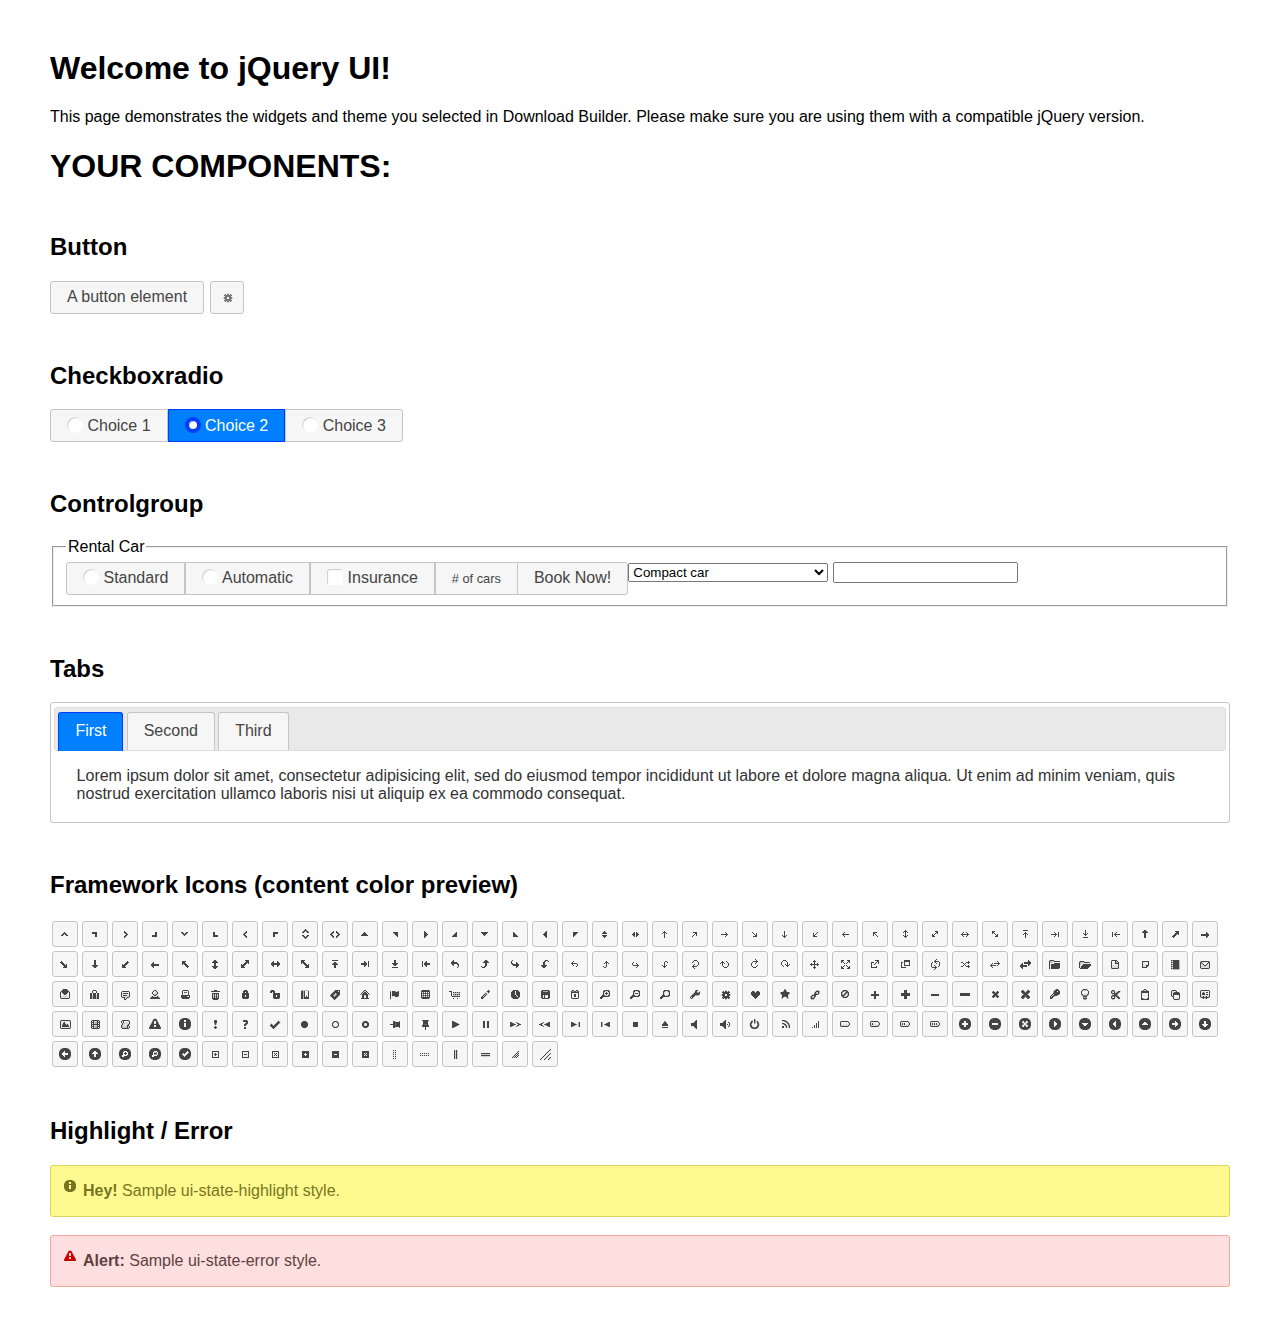
<file: jquery-ui/index.html>
<!doctype html>
<html lang="us">
<head>
	<meta charset="utf-8">
	<title>jQuery UI Example Page</title>
	<link href="jquery-ui.css" rel="stylesheet">
	<style>
	body{
		font-family: "Trebuchet MS", sans-serif;
		margin: 50px;
	}
	.demoHeaders {
		margin-top: 2em;
	}
	#dialog-link {
		padding: .4em 1em .4em 20px;
		text-decoration: none;
		position: relative;
	}
	#dialog-link span.ui-icon {
		margin: 0 5px 0 0;
		position: absolute;
		left: .2em;
		top: 50%;
		margin-top: -8px;
	}
	#icons {
		margin: 0;
		padding: 0;
	}
	#icons li {
		margin: 2px;
		position: relative;
		padding: 4px 0;
		cursor: pointer;
		float: left;
		list-style: none;
	}
	#icons span.ui-icon {
		float: left;
		margin: 0 4px;
	}
	.fakewindowcontain .ui-widget-overlay {
		position: absolute;
	}
	select {
		width: 200px;
	}
	</style>
</head>
<body>

<h1>Welcome to jQuery UI!</h1>

<div class="ui-widget">
	<p>This page demonstrates the widgets and theme you selected in Download Builder. Please make sure you are using them with a compatible jQuery version.</p>
</div>

<h1>YOUR COMPONENTS:</h1>






<!-- Button -->
<h2 class="demoHeaders">Button</h2>
<button id="button">A button element</button>
<button id="button-icon">An icon-only button</button>



<!-- Checkboxradio -->
<h2 class="demoHeaders">Checkboxradio</h2>
<form style="margin-top: 1em;">
	<div id="radioset">
		<input type="radio" id="radio1" name="radio"><label for="radio1">Choice 1</label>
		<input type="radio" id="radio2" name="radio" checked="checked"><label for="radio2">Choice 2</label>
		<input type="radio" id="radio3" name="radio"><label for="radio3">Choice 3</label>
	</div>
</form>



<!-- Controlgroup -->
<h2 class="demoHeaders">Controlgroup</h2>
<fieldset>
	<legend>Rental Car</legend>
	<div id="controlgroup">
		<select id="car-type">
			<option>Compact car</option>
			<option>Midsize car</option>
			<option>Full size car</option>
			<option>SUV</option>
			<option>Luxury</option>
			<option>Truck</option>
			<option>Van</option>
		</select>
		<label for="transmission-standard">Standard</label>
		<input type="radio" name="transmission" id="transmission-standard">
		<label for="transmission-automatic">Automatic</label>
		<input type="radio" name="transmission" id="transmission-automatic">
		<label for="insurance">Insurance</label>
		<input type="checkbox" name="insurance" id="insurance">
		<label for="horizontal-spinner" class="ui-controlgroup-label"># of cars</label>
		<input id="horizontal-spinner" class="ui-spinner-input">
		<button>Book Now!</button>
	</div>
</fieldset>



<!-- Tabs -->
<h2 class="demoHeaders">Tabs</h2>
<div id="tabs">
	<ul>
		<li><a href="#tabs-1">First</a></li>
		<li><a href="#tabs-2">Second</a></li>
		<li><a href="#tabs-3">Third</a></li>
	</ul>
	<div id="tabs-1">Lorem ipsum dolor sit amet, consectetur adipisicing elit, sed do eiusmod tempor incididunt ut labore et dolore magna aliqua. Ut enim ad minim veniam, quis nostrud exercitation ullamco laboris nisi ut aliquip ex ea commodo consequat.</div>
	<div id="tabs-2">Phasellus mattis tincidunt nibh. Cras orci urna, blandit id, pretium vel, aliquet ornare, felis. Maecenas scelerisque sem non nisl. Fusce sed lorem in enim dictum bibendum.</div>
	<div id="tabs-3">Nam dui erat, auctor a, dignissim quis, sollicitudin eu, felis. Pellentesque nisi urna, interdum eget, sagittis et, consequat vestibulum, lacus. Mauris porttitor ullamcorper augue.</div>
</div>





<h2 class="demoHeaders">Framework Icons (content color preview)</h2>
<ul id="icons" class="ui-widget ui-helper-clearfix">
	<li class="ui-state-default ui-corner-all" title=".ui-icon-caret-1-n"><span class="ui-icon ui-icon-caret-1-n"></span></li>
	<li class="ui-state-default ui-corner-all" title=".ui-icon-caret-1-ne"><span class="ui-icon ui-icon-caret-1-ne"></span></li>
	<li class="ui-state-default ui-corner-all" title=".ui-icon-caret-1-e"><span class="ui-icon ui-icon-caret-1-e"></span></li>
	<li class="ui-state-default ui-corner-all" title=".ui-icon-caret-1-se"><span class="ui-icon ui-icon-caret-1-se"></span></li>
	<li class="ui-state-default ui-corner-all" title=".ui-icon-caret-1-s"><span class="ui-icon ui-icon-caret-1-s"></span></li>
	<li class="ui-state-default ui-corner-all" title=".ui-icon-caret-1-sw"><span class="ui-icon ui-icon-caret-1-sw"></span></li>
	<li class="ui-state-default ui-corner-all" title=".ui-icon-caret-1-w"><span class="ui-icon ui-icon-caret-1-w"></span></li>
	<li class="ui-state-default ui-corner-all" title=".ui-icon-caret-1-nw"><span class="ui-icon ui-icon-caret-1-nw"></span></li>
	<li class="ui-state-default ui-corner-all" title=".ui-icon-caret-2-n-s"><span class="ui-icon ui-icon-caret-2-n-s"></span></li>
	<li class="ui-state-default ui-corner-all" title=".ui-icon-caret-2-e-w"><span class="ui-icon ui-icon-caret-2-e-w"></span></li>
	<li class="ui-state-default ui-corner-all" title=".ui-icon-triangle-1-n"><span class="ui-icon ui-icon-triangle-1-n"></span></li>
	<li class="ui-state-default ui-corner-all" title=".ui-icon-triangle-1-ne"><span class="ui-icon ui-icon-triangle-1-ne"></span></li>
	<li class="ui-state-default ui-corner-all" title=".ui-icon-triangle-1-e"><span class="ui-icon ui-icon-triangle-1-e"></span></li>
	<li class="ui-state-default ui-corner-all" title=".ui-icon-triangle-1-se"><span class="ui-icon ui-icon-triangle-1-se"></span></li>
	<li class="ui-state-default ui-corner-all" title=".ui-icon-triangle-1-s"><span class="ui-icon ui-icon-triangle-1-s"></span></li>
	<li class="ui-state-default ui-corner-all" title=".ui-icon-triangle-1-sw"><span class="ui-icon ui-icon-triangle-1-sw"></span></li>
	<li class="ui-state-default ui-corner-all" title=".ui-icon-triangle-1-w"><span class="ui-icon ui-icon-triangle-1-w"></span></li>
	<li class="ui-state-default ui-corner-all" title=".ui-icon-triangle-1-nw"><span class="ui-icon ui-icon-triangle-1-nw"></span></li>
	<li class="ui-state-default ui-corner-all" title=".ui-icon-triangle-2-n-s"><span class="ui-icon ui-icon-triangle-2-n-s"></span></li>
	<li class="ui-state-default ui-corner-all" title=".ui-icon-triangle-2-e-w"><span class="ui-icon ui-icon-triangle-2-e-w"></span></li>
	<li class="ui-state-default ui-corner-all" title=".ui-icon-arrow-1-n"><span class="ui-icon ui-icon-arrow-1-n"></span></li>
	<li class="ui-state-default ui-corner-all" title=".ui-icon-arrow-1-ne"><span class="ui-icon ui-icon-arrow-1-ne"></span></li>
	<li class="ui-state-default ui-corner-all" title=".ui-icon-arrow-1-e"><span class="ui-icon ui-icon-arrow-1-e"></span></li>
	<li class="ui-state-default ui-corner-all" title=".ui-icon-arrow-1-se"><span class="ui-icon ui-icon-arrow-1-se"></span></li>
	<li class="ui-state-default ui-corner-all" title=".ui-icon-arrow-1-s"><span class="ui-icon ui-icon-arrow-1-s"></span></li>
	<li class="ui-state-default ui-corner-all" title=".ui-icon-arrow-1-sw"><span class="ui-icon ui-icon-arrow-1-sw"></span></li>
	<li class="ui-state-default ui-corner-all" title=".ui-icon-arrow-1-w"><span class="ui-icon ui-icon-arrow-1-w"></span></li>
	<li class="ui-state-default ui-corner-all" title=".ui-icon-arrow-1-nw"><span class="ui-icon ui-icon-arrow-1-nw"></span></li>
	<li class="ui-state-default ui-corner-all" title=".ui-icon-arrow-2-n-s"><span class="ui-icon ui-icon-arrow-2-n-s"></span></li>
	<li class="ui-state-default ui-corner-all" title=".ui-icon-arrow-2-ne-sw"><span class="ui-icon ui-icon-arrow-2-ne-sw"></span></li>
	<li class="ui-state-default ui-corner-all" title=".ui-icon-arrow-2-e-w"><span class="ui-icon ui-icon-arrow-2-e-w"></span></li>
	<li class="ui-state-default ui-corner-all" title=".ui-icon-arrow-2-se-nw"><span class="ui-icon ui-icon-arrow-2-se-nw"></span></li>
	<li class="ui-state-default ui-corner-all" title=".ui-icon-arrowstop-1-n"><span class="ui-icon ui-icon-arrowstop-1-n"></span></li>
	<li class="ui-state-default ui-corner-all" title=".ui-icon-arrowstop-1-e"><span class="ui-icon ui-icon-arrowstop-1-e"></span></li>
	<li class="ui-state-default ui-corner-all" title=".ui-icon-arrowstop-1-s"><span class="ui-icon ui-icon-arrowstop-1-s"></span></li>
	<li class="ui-state-default ui-corner-all" title=".ui-icon-arrowstop-1-w"><span class="ui-icon ui-icon-arrowstop-1-w"></span></li>
	<li class="ui-state-default ui-corner-all" title=".ui-icon-arrowthick-1-n"><span class="ui-icon ui-icon-arrowthick-1-n"></span></li>
	<li class="ui-state-default ui-corner-all" title=".ui-icon-arrowthick-1-ne"><span class="ui-icon ui-icon-arrowthick-1-ne"></span></li>
	<li class="ui-state-default ui-corner-all" title=".ui-icon-arrowthick-1-e"><span class="ui-icon ui-icon-arrowthick-1-e"></span></li>
	<li class="ui-state-default ui-corner-all" title=".ui-icon-arrowthick-1-se"><span class="ui-icon ui-icon-arrowthick-1-se"></span></li>
	<li class="ui-state-default ui-corner-all" title=".ui-icon-arrowthick-1-s"><span class="ui-icon ui-icon-arrowthick-1-s"></span></li>
	<li class="ui-state-default ui-corner-all" title=".ui-icon-arrowthick-1-sw"><span class="ui-icon ui-icon-arrowthick-1-sw"></span></li>
	<li class="ui-state-default ui-corner-all" title=".ui-icon-arrowthick-1-w"><span class="ui-icon ui-icon-arrowthick-1-w"></span></li>
	<li class="ui-state-default ui-corner-all" title=".ui-icon-arrowthick-1-nw"><span class="ui-icon ui-icon-arrowthick-1-nw"></span></li>
	<li class="ui-state-default ui-corner-all" title=".ui-icon-arrowthick-2-n-s"><span class="ui-icon ui-icon-arrowthick-2-n-s"></span></li>
	<li class="ui-state-default ui-corner-all" title=".ui-icon-arrowthick-2-ne-sw"><span class="ui-icon ui-icon-arrowthick-2-ne-sw"></span></li>
	<li class="ui-state-default ui-corner-all" title=".ui-icon-arrowthick-2-e-w"><span class="ui-icon ui-icon-arrowthick-2-e-w"></span></li>
	<li class="ui-state-default ui-corner-all" title=".ui-icon-arrowthick-2-se-nw"><span class="ui-icon ui-icon-arrowthick-2-se-nw"></span></li>
	<li class="ui-state-default ui-corner-all" title=".ui-icon-arrowthickstop-1-n"><span class="ui-icon ui-icon-arrowthickstop-1-n"></span></li>
	<li class="ui-state-default ui-corner-all" title=".ui-icon-arrowthickstop-1-e"><span class="ui-icon ui-icon-arrowthickstop-1-e"></span></li>
	<li class="ui-state-default ui-corner-all" title=".ui-icon-arrowthickstop-1-s"><span class="ui-icon ui-icon-arrowthickstop-1-s"></span></li>
	<li class="ui-state-default ui-corner-all" title=".ui-icon-arrowthickstop-1-w"><span class="ui-icon ui-icon-arrowthickstop-1-w"></span></li>
	<li class="ui-state-default ui-corner-all" title=".ui-icon-arrowreturnthick-1-w"><span class="ui-icon ui-icon-arrowreturnthick-1-w"></span></li>
	<li class="ui-state-default ui-corner-all" title=".ui-icon-arrowreturnthick-1-n"><span class="ui-icon ui-icon-arrowreturnthick-1-n"></span></li>
	<li class="ui-state-default ui-corner-all" title=".ui-icon-arrowreturnthick-1-e"><span class="ui-icon ui-icon-arrowreturnthick-1-e"></span></li>
	<li class="ui-state-default ui-corner-all" title=".ui-icon-arrowreturnthick-1-s"><span class="ui-icon ui-icon-arrowreturnthick-1-s"></span></li>
	<li class="ui-state-default ui-corner-all" title=".ui-icon-arrowreturn-1-w"><span class="ui-icon ui-icon-arrowreturn-1-w"></span></li>
	<li class="ui-state-default ui-corner-all" title=".ui-icon-arrowreturn-1-n"><span class="ui-icon ui-icon-arrowreturn-1-n"></span></li>
	<li class="ui-state-default ui-corner-all" title=".ui-icon-arrowreturn-1-e"><span class="ui-icon ui-icon-arrowreturn-1-e"></span></li>
	<li class="ui-state-default ui-corner-all" title=".ui-icon-arrowreturn-1-s"><span class="ui-icon ui-icon-arrowreturn-1-s"></span></li>
	<li class="ui-state-default ui-corner-all" title=".ui-icon-arrowrefresh-1-w"><span class="ui-icon ui-icon-arrowrefresh-1-w"></span></li>
	<li class="ui-state-default ui-corner-all" title=".ui-icon-arrowrefresh-1-n"><span class="ui-icon ui-icon-arrowrefresh-1-n"></span></li>
	<li class="ui-state-default ui-corner-all" title=".ui-icon-arrowrefresh-1-e"><span class="ui-icon ui-icon-arrowrefresh-1-e"></span></li>
	<li class="ui-state-default ui-corner-all" title=".ui-icon-arrowrefresh-1-s"><span class="ui-icon ui-icon-arrowrefresh-1-s"></span></li>
	<li class="ui-state-default ui-corner-all" title=".ui-icon-arrow-4"><span class="ui-icon ui-icon-arrow-4"></span></li>
	<li class="ui-state-default ui-corner-all" title=".ui-icon-arrow-4-diag"><span class="ui-icon ui-icon-arrow-4-diag"></span></li>
	<li class="ui-state-default ui-corner-all" title=".ui-icon-extlink"><span class="ui-icon ui-icon-extlink"></span></li>
	<li class="ui-state-default ui-corner-all" title=".ui-icon-newwin"><span class="ui-icon ui-icon-newwin"></span></li>
	<li class="ui-state-default ui-corner-all" title=".ui-icon-refresh"><span class="ui-icon ui-icon-refresh"></span></li>
	<li class="ui-state-default ui-corner-all" title=".ui-icon-shuffle"><span class="ui-icon ui-icon-shuffle"></span></li>
	<li class="ui-state-default ui-corner-all" title=".ui-icon-transfer-e-w"><span class="ui-icon ui-icon-transfer-e-w"></span></li>
	<li class="ui-state-default ui-corner-all" title=".ui-icon-transferthick-e-w"><span class="ui-icon ui-icon-transferthick-e-w"></span></li>
	<li class="ui-state-default ui-corner-all" title=".ui-icon-folder-collapsed"><span class="ui-icon ui-icon-folder-collapsed"></span></li>
	<li class="ui-state-default ui-corner-all" title=".ui-icon-folder-open"><span class="ui-icon ui-icon-folder-open"></span></li>
	<li class="ui-state-default ui-corner-all" title=".ui-icon-document"><span class="ui-icon ui-icon-document"></span></li>
	<li class="ui-state-default ui-corner-all" title=".ui-icon-document-b"><span class="ui-icon ui-icon-document-b"></span></li>
	<li class="ui-state-default ui-corner-all" title=".ui-icon-note"><span class="ui-icon ui-icon-note"></span></li>
	<li class="ui-state-default ui-corner-all" title=".ui-icon-mail-closed"><span class="ui-icon ui-icon-mail-closed"></span></li>
	<li class="ui-state-default ui-corner-all" title=".ui-icon-mail-open"><span class="ui-icon ui-icon-mail-open"></span></li>
	<li class="ui-state-default ui-corner-all" title=".ui-icon-suitcase"><span class="ui-icon ui-icon-suitcase"></span></li>
	<li class="ui-state-default ui-corner-all" title=".ui-icon-comment"><span class="ui-icon ui-icon-comment"></span></li>
	<li class="ui-state-default ui-corner-all" title=".ui-icon-person"><span class="ui-icon ui-icon-person"></span></li>
	<li class="ui-state-default ui-corner-all" title=".ui-icon-print"><span class="ui-icon ui-icon-print"></span></li>
	<li class="ui-state-default ui-corner-all" title=".ui-icon-trash"><span class="ui-icon ui-icon-trash"></span></li>
	<li class="ui-state-default ui-corner-all" title=".ui-icon-locked"><span class="ui-icon ui-icon-locked"></span></li>
	<li class="ui-state-default ui-corner-all" title=".ui-icon-unlocked"><span class="ui-icon ui-icon-unlocked"></span></li>
	<li class="ui-state-default ui-corner-all" title=".ui-icon-bookmark"><span class="ui-icon ui-icon-bookmark"></span></li>
	<li class="ui-state-default ui-corner-all" title=".ui-icon-tag"><span class="ui-icon ui-icon-tag"></span></li>
	<li class="ui-state-default ui-corner-all" title=".ui-icon-home"><span class="ui-icon ui-icon-home"></span></li>
	<li class="ui-state-default ui-corner-all" title=".ui-icon-flag"><span class="ui-icon ui-icon-flag"></span></li>
	<li class="ui-state-default ui-corner-all" title=".ui-icon-calculator"><span class="ui-icon ui-icon-calculator"></span></li>
	<li class="ui-state-default ui-corner-all" title=".ui-icon-cart"><span class="ui-icon ui-icon-cart"></span></li>
	<li class="ui-state-default ui-corner-all" title=".ui-icon-pencil"><span class="ui-icon ui-icon-pencil"></span></li>
	<li class="ui-state-default ui-corner-all" title=".ui-icon-clock"><span class="ui-icon ui-icon-clock"></span></li>
	<li class="ui-state-default ui-corner-all" title=".ui-icon-disk"><span class="ui-icon ui-icon-disk"></span></li>
	<li class="ui-state-default ui-corner-all" title=".ui-icon-calendar"><span class="ui-icon ui-icon-calendar"></span></li>
	<li class="ui-state-default ui-corner-all" title=".ui-icon-zoomin"><span class="ui-icon ui-icon-zoomin"></span></li>
	<li class="ui-state-default ui-corner-all" title=".ui-icon-zoomout"><span class="ui-icon ui-icon-zoomout"></span></li>
	<li class="ui-state-default ui-corner-all" title=".ui-icon-search"><span class="ui-icon ui-icon-search"></span></li>
	<li class="ui-state-default ui-corner-all" title=".ui-icon-wrench"><span class="ui-icon ui-icon-wrench"></span></li>
	<li class="ui-state-default ui-corner-all" title=".ui-icon-gear"><span class="ui-icon ui-icon-gear"></span></li>
	<li class="ui-state-default ui-corner-all" title=".ui-icon-heart"><span class="ui-icon ui-icon-heart"></span></li>
	<li class="ui-state-default ui-corner-all" title=".ui-icon-star"><span class="ui-icon ui-icon-star"></span></li>
	<li class="ui-state-default ui-corner-all" title=".ui-icon-link"><span class="ui-icon ui-icon-link"></span></li>
	<li class="ui-state-default ui-corner-all" title=".ui-icon-cancel"><span class="ui-icon ui-icon-cancel"></span></li>
	<li class="ui-state-default ui-corner-all" title=".ui-icon-plus"><span class="ui-icon ui-icon-plus"></span></li>
	<li class="ui-state-default ui-corner-all" title=".ui-icon-plusthick"><span class="ui-icon ui-icon-plusthick"></span></li>
	<li class="ui-state-default ui-corner-all" title=".ui-icon-minus"><span class="ui-icon ui-icon-minus"></span></li>
	<li class="ui-state-default ui-corner-all" title=".ui-icon-minusthick"><span class="ui-icon ui-icon-minusthick"></span></li>
	<li class="ui-state-default ui-corner-all" title=".ui-icon-close"><span class="ui-icon ui-icon-close"></span></li>
	<li class="ui-state-default ui-corner-all" title=".ui-icon-closethick"><span class="ui-icon ui-icon-closethick"></span></li>
	<li class="ui-state-default ui-corner-all" title=".ui-icon-key"><span class="ui-icon ui-icon-key"></span></li>
	<li class="ui-state-default ui-corner-all" title=".ui-icon-lightbulb"><span class="ui-icon ui-icon-lightbulb"></span></li>
	<li class="ui-state-default ui-corner-all" title=".ui-icon-scissors"><span class="ui-icon ui-icon-scissors"></span></li>
	<li class="ui-state-default ui-corner-all" title=".ui-icon-clipboard"><span class="ui-icon ui-icon-clipboard"></span></li>
	<li class="ui-state-default ui-corner-all" title=".ui-icon-copy"><span class="ui-icon ui-icon-copy"></span></li>
	<li class="ui-state-default ui-corner-all" title=".ui-icon-contact"><span class="ui-icon ui-icon-contact"></span></li>
	<li class="ui-state-default ui-corner-all" title=".ui-icon-image"><span class="ui-icon ui-icon-image"></span></li>
	<li class="ui-state-default ui-corner-all" title=".ui-icon-video"><span class="ui-icon ui-icon-video"></span></li>
	<li class="ui-state-default ui-corner-all" title=".ui-icon-script"><span class="ui-icon ui-icon-script"></span></li>
	<li class="ui-state-default ui-corner-all" title=".ui-icon-alert"><span class="ui-icon ui-icon-alert"></span></li>
	<li class="ui-state-default ui-corner-all" title=".ui-icon-info"><span class="ui-icon ui-icon-info"></span></li>
	<li class="ui-state-default ui-corner-all" title=".ui-icon-notice"><span class="ui-icon ui-icon-notice"></span></li>
	<li class="ui-state-default ui-corner-all" title=".ui-icon-help"><span class="ui-icon ui-icon-help"></span></li>
	<li class="ui-state-default ui-corner-all" title=".ui-icon-check"><span class="ui-icon ui-icon-check"></span></li>
	<li class="ui-state-default ui-corner-all" title=".ui-icon-bullet"><span class="ui-icon ui-icon-bullet"></span></li>
	<li class="ui-state-default ui-corner-all" title=".ui-icon-radio-off"><span class="ui-icon ui-icon-radio-off"></span></li>
	<li class="ui-state-default ui-corner-all" title=".ui-icon-radio-on"><span class="ui-icon ui-icon-radio-on"></span></li>
	<li class="ui-state-default ui-corner-all" title=".ui-icon-pin-w"><span class="ui-icon ui-icon-pin-w"></span></li>
	<li class="ui-state-default ui-corner-all" title=".ui-icon-pin-s"><span class="ui-icon ui-icon-pin-s"></span></li>
	<li class="ui-state-default ui-corner-all" title=".ui-icon-play"><span class="ui-icon ui-icon-play"></span></li>
	<li class="ui-state-default ui-corner-all" title=".ui-icon-pause"><span class="ui-icon ui-icon-pause"></span></li>
	<li class="ui-state-default ui-corner-all" title=".ui-icon-seek-next"><span class="ui-icon ui-icon-seek-next"></span></li>
	<li class="ui-state-default ui-corner-all" title=".ui-icon-seek-prev"><span class="ui-icon ui-icon-seek-prev"></span></li>
	<li class="ui-state-default ui-corner-all" title=".ui-icon-seek-end"><span class="ui-icon ui-icon-seek-end"></span></li>
	<li class="ui-state-default ui-corner-all" title=".ui-icon-seek-first"><span class="ui-icon ui-icon-seek-first"></span></li>
	<li class="ui-state-default ui-corner-all" title=".ui-icon-stop"><span class="ui-icon ui-icon-stop"></span></li>
	<li class="ui-state-default ui-corner-all" title=".ui-icon-eject"><span class="ui-icon ui-icon-eject"></span></li>
	<li class="ui-state-default ui-corner-all" title=".ui-icon-volume-off"><span class="ui-icon ui-icon-volume-off"></span></li>
	<li class="ui-state-default ui-corner-all" title=".ui-icon-volume-on"><span class="ui-icon ui-icon-volume-on"></span></li>
	<li class="ui-state-default ui-corner-all" title=".ui-icon-power"><span class="ui-icon ui-icon-power"></span></li>
	<li class="ui-state-default ui-corner-all" title=".ui-icon-signal-diag"><span class="ui-icon ui-icon-signal-diag"></span></li>
	<li class="ui-state-default ui-corner-all" title=".ui-icon-signal"><span class="ui-icon ui-icon-signal"></span></li>
	<li class="ui-state-default ui-corner-all" title=".ui-icon-battery-0"><span class="ui-icon ui-icon-battery-0"></span></li>
	<li class="ui-state-default ui-corner-all" title=".ui-icon-battery-1"><span class="ui-icon ui-icon-battery-1"></span></li>
	<li class="ui-state-default ui-corner-all" title=".ui-icon-battery-2"><span class="ui-icon ui-icon-battery-2"></span></li>
	<li class="ui-state-default ui-corner-all" title=".ui-icon-battery-3"><span class="ui-icon ui-icon-battery-3"></span></li>
	<li class="ui-state-default ui-corner-all" title=".ui-icon-circle-plus"><span class="ui-icon ui-icon-circle-plus"></span></li>
	<li class="ui-state-default ui-corner-all" title=".ui-icon-circle-minus"><span class="ui-icon ui-icon-circle-minus"></span></li>
	<li class="ui-state-default ui-corner-all" title=".ui-icon-circle-close"><span class="ui-icon ui-icon-circle-close"></span></li>
	<li class="ui-state-default ui-corner-all" title=".ui-icon-circle-triangle-e"><span class="ui-icon ui-icon-circle-triangle-e"></span></li>
	<li class="ui-state-default ui-corner-all" title=".ui-icon-circle-triangle-s"><span class="ui-icon ui-icon-circle-triangle-s"></span></li>
	<li class="ui-state-default ui-corner-all" title=".ui-icon-circle-triangle-w"><span class="ui-icon ui-icon-circle-triangle-w"></span></li>
	<li class="ui-state-default ui-corner-all" title=".ui-icon-circle-triangle-n"><span class="ui-icon ui-icon-circle-triangle-n"></span></li>
	<li class="ui-state-default ui-corner-all" title=".ui-icon-circle-arrow-e"><span class="ui-icon ui-icon-circle-arrow-e"></span></li>
	<li class="ui-state-default ui-corner-all" title=".ui-icon-circle-arrow-s"><span class="ui-icon ui-icon-circle-arrow-s"></span></li>
	<li class="ui-state-default ui-corner-all" title=".ui-icon-circle-arrow-w"><span class="ui-icon ui-icon-circle-arrow-w"></span></li>
	<li class="ui-state-default ui-corner-all" title=".ui-icon-circle-arrow-n"><span class="ui-icon ui-icon-circle-arrow-n"></span></li>
	<li class="ui-state-default ui-corner-all" title=".ui-icon-circle-zoomin"><span class="ui-icon ui-icon-circle-zoomin"></span></li>
	<li class="ui-state-default ui-corner-all" title=".ui-icon-circle-zoomout"><span class="ui-icon ui-icon-circle-zoomout"></span></li>
	<li class="ui-state-default ui-corner-all" title=".ui-icon-circle-check"><span class="ui-icon ui-icon-circle-check"></span></li>
	<li class="ui-state-default ui-corner-all" title=".ui-icon-circlesmall-plus"><span class="ui-icon ui-icon-circlesmall-plus"></span></li>
	<li class="ui-state-default ui-corner-all" title=".ui-icon-circlesmall-minus"><span class="ui-icon ui-icon-circlesmall-minus"></span></li>
	<li class="ui-state-default ui-corner-all" title=".ui-icon-circlesmall-close"><span class="ui-icon ui-icon-circlesmall-close"></span></li>
	<li class="ui-state-default ui-corner-all" title=".ui-icon-squaresmall-plus"><span class="ui-icon ui-icon-squaresmall-plus"></span></li>
	<li class="ui-state-default ui-corner-all" title=".ui-icon-squaresmall-minus"><span class="ui-icon ui-icon-squaresmall-minus"></span></li>
	<li class="ui-state-default ui-corner-all" title=".ui-icon-squaresmall-close"><span class="ui-icon ui-icon-squaresmall-close"></span></li>
	<li class="ui-state-default ui-corner-all" title=".ui-icon-grip-dotted-vertical"><span class="ui-icon ui-icon-grip-dotted-vertical"></span></li>
	<li class="ui-state-default ui-corner-all" title=".ui-icon-grip-dotted-horizontal"><span class="ui-icon ui-icon-grip-dotted-horizontal"></span></li>
	<li class="ui-state-default ui-corner-all" title=".ui-icon-grip-solid-vertical"><span class="ui-icon ui-icon-grip-solid-vertical"></span></li>
	<li class="ui-state-default ui-corner-all" title=".ui-icon-grip-solid-horizontal"><span class="ui-icon ui-icon-grip-solid-horizontal"></span></li>
	<li class="ui-state-default ui-corner-all" title=".ui-icon-gripsmall-diagonal-se"><span class="ui-icon ui-icon-gripsmall-diagonal-se"></span></li>
	<li class="ui-state-default ui-corner-all" title=".ui-icon-grip-diagonal-se"><span class="ui-icon ui-icon-grip-diagonal-se"></span></li>
</ul>















<!-- Highlight / Error -->
<h2 class="demoHeaders">Highlight / Error</h2>
<div class="ui-widget">
	<div class="ui-state-highlight ui-corner-all" style="margin-top: 20px; padding: 0 .7em;">
		<p><span class="ui-icon ui-icon-info" style="float: left; margin-right: .3em;"></span>
		<strong>Hey!</strong> Sample ui-state-highlight style.</p>
	</div>
</div>
<br>
<div class="ui-widget">
	<div class="ui-state-error ui-corner-all" style="padding: 0 .7em;">
		<p><span class="ui-icon ui-icon-alert" style="float: left; margin-right: .3em;"></span>
		<strong>Alert:</strong> Sample ui-state-error style.</p>
	</div>
</div>

<script src="external/jquery/jquery.js"></script>
<script src="jquery-ui.js"></script>
<script>





$( "#button" ).button();
$( "#button-icon" ).button({
	icon: "ui-icon-gear",
	showLabel: false
});



$( "#radioset" ).buttonset();



$( "#controlgroup" ).controlgroup();



$( "#tabs" ).tabs();


















// Hover states on the static widgets
$( "#dialog-link, #icons li" ).hover(
	function() {
		$( this ).addClass( "ui-state-hover" );
	},
	function() {
		$( this ).removeClass( "ui-state-hover" );
	}
);
</script>
</body>
</html>
</file>
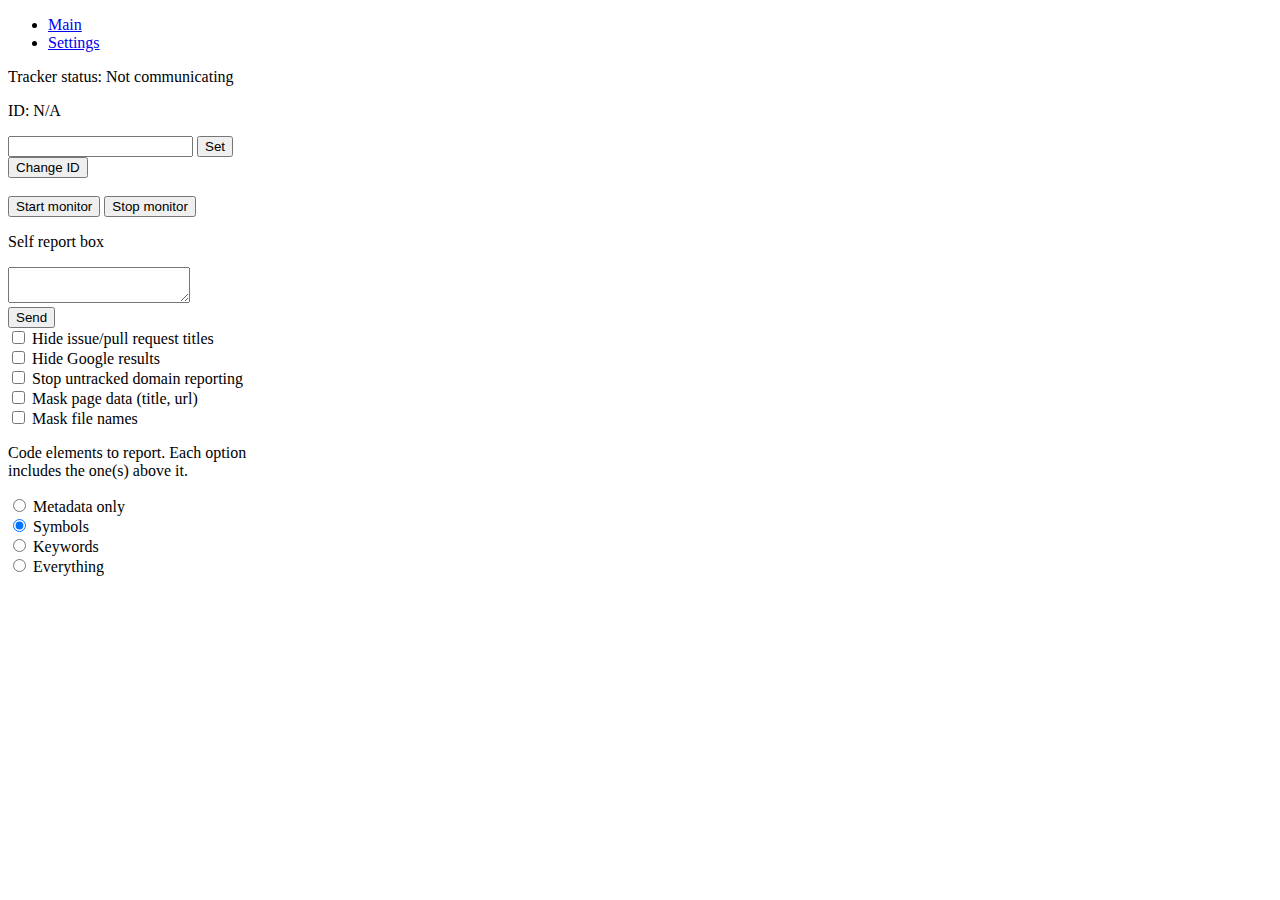
<file: popup.html>
<!doctype html>
<html>
	<head>
		<title>Monitor</title>
		<link rel="stylesheet" type="text/css" href="jquery-ui/jquery-ui.min.css">
		<script src="jquery-ui/external/jquery/jquery.js"></script>
		<script src="jquery-ui/jquery-ui.min.js"></script>
		<script src="popup.js"></script>
		<style type="text/css">
			body {
				width: 250px;
			}
		</style>
	</head>
	<body>
		<div id="tabs">
			<ul>
				<li><a href="#tab1">Main</a></li>
				<li><a href="#tab2">Settings</a></li>
			</ul>
			<div id="tab1">
				<p title="For the tracker to be considered connected,&#013;the app must be running and currently tracking your eyes.">
					Tracker status: <span id="status">Not communicating</span>
				</p>
				<p>
					ID: <span id="session-id">N/A</span>
				</p>
				<input type="text" name="session" id="session-field">
				<button id="set-session">Set</button>
				<button id="change-session">Change ID</button><br><br>
				<div id="reporting">
					<button id="start">Start monitor</button>
					<button id="stop">Stop monitor</button>
					<p id="report-header">Self report box</p>
					<textarea id="report-area"></textarea><br>
					<button id="report-button">Send</button>
				</div>
			</div>
			<div id="tab2">
				<!-- All input fields must have (unique obviously) IDs -->
				<input type="checkbox" class="privacy" id="issues">
				<label for="issues" title="Changes specific issue or pull request titles to 'Issue/Pull request.">
					Hide issue/pull request titles
				</label><br>
				<input type="checkbox" class="privacy" id="google">
				<label for="google" title="Default behaviour: Records the titles of google search results.&#013;Enabling this changes that to only 'Google Result'.">
					Hide Google results
				</label><br>
				<input type="checkbox" class="privacy" id="domains">
				<label for="domains" title="Default behaviour: Records the domain of any page looked at, but no more (e.g. 'reddit').&#013;Enabling this disables this recording completely.">
					Stop untracked domain reporting
				</label><br>
				<input type="checkbox" class="privacy" id="url">
				<label for="url" title="Hash URLs and don't report page titles">
					Mask page data (title, url)
				</label><br>
				<input type="checkbox" class="privacy" id="file">
				<label for="file" title="Hash file names">
					Mask file names
				</label><br>
				<p>Code elements to report. Each option includes the one(s) above it.</p>
				<form>
					<input type="radio" class="privacy" name="code" value="metadata" id="metadata">
					<label for="metadata" title="Line length, indentation, line numbers">
						Metadata only
					</label><br>
					<input type="radio" class="privacy" name="code" value="symbols" id="symbols" checked>
					<label for="symbols" title="Braces/parenthesis, operators, whitespace&#013;E.g. (, ){  + ;}">
						Symbols
					</label><br>
					<input type="radio" class="privacy" name="code" value="keywords" id="keywords">
					<label for="keywords" title="Language specific keywords for definition, control flow, etc.&#013;E.g. function, var, return, if, for">
						Keywords
					</label><br>
					<input type="radio" class="privacy" name="code" value="all" id="everything">
					<label for="all" title="The original unaltered line of code">
						Everything
					</label>
				</form>
			</div>
		</div>
	</body>
</html>
</file>
